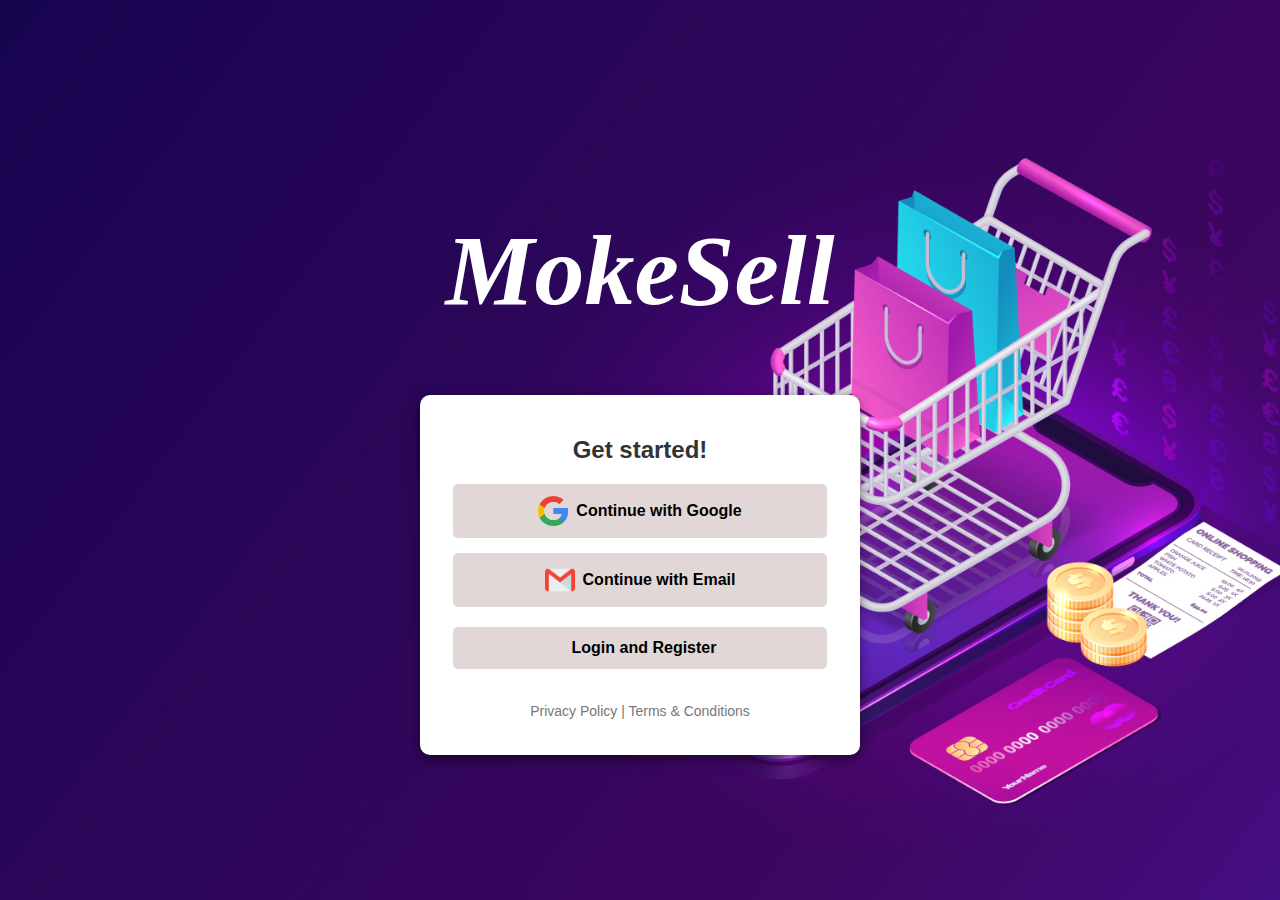
<file: index.html>
<!DOCTYPE html>
<html lang="en">
  <head>
    <meta charset="utf-8">
    <meta name="viewport" content="width=device-width">
    <title>MokeSell</title>
    <link rel="stylesheet" href="style/style.css" type="text/css">
  </head>
  <body class="body-Mokesell">
    <header>
        <div class="logo">
            <h1>MokeSell</h1>
        </div>
    </header>
    <section>
        <div class="login">
            <h2>Get started!</h2>
            <div class="google-btn">
                <img width="30" height="30" src="image/google.png" alt="Google Icon">
                <span>Continue with Google</span>
            </div>
            <!-- Email login button box -->
            <div class="email-btn">
                <img width="30" height="30" src="image/gmail.png" alt="Gmail Icon">
                <span>Continue with Email</span>
            </div>
            <div class="login-btn">
                <a href="html/login.html" class="button">Login and Register</a>
            </div>
           <div class="privacy">
            <p>Privacy Policy | Terms & Conditions</p>
           </div>
        </div>
    </section>  
  </body>
</html>
</file>
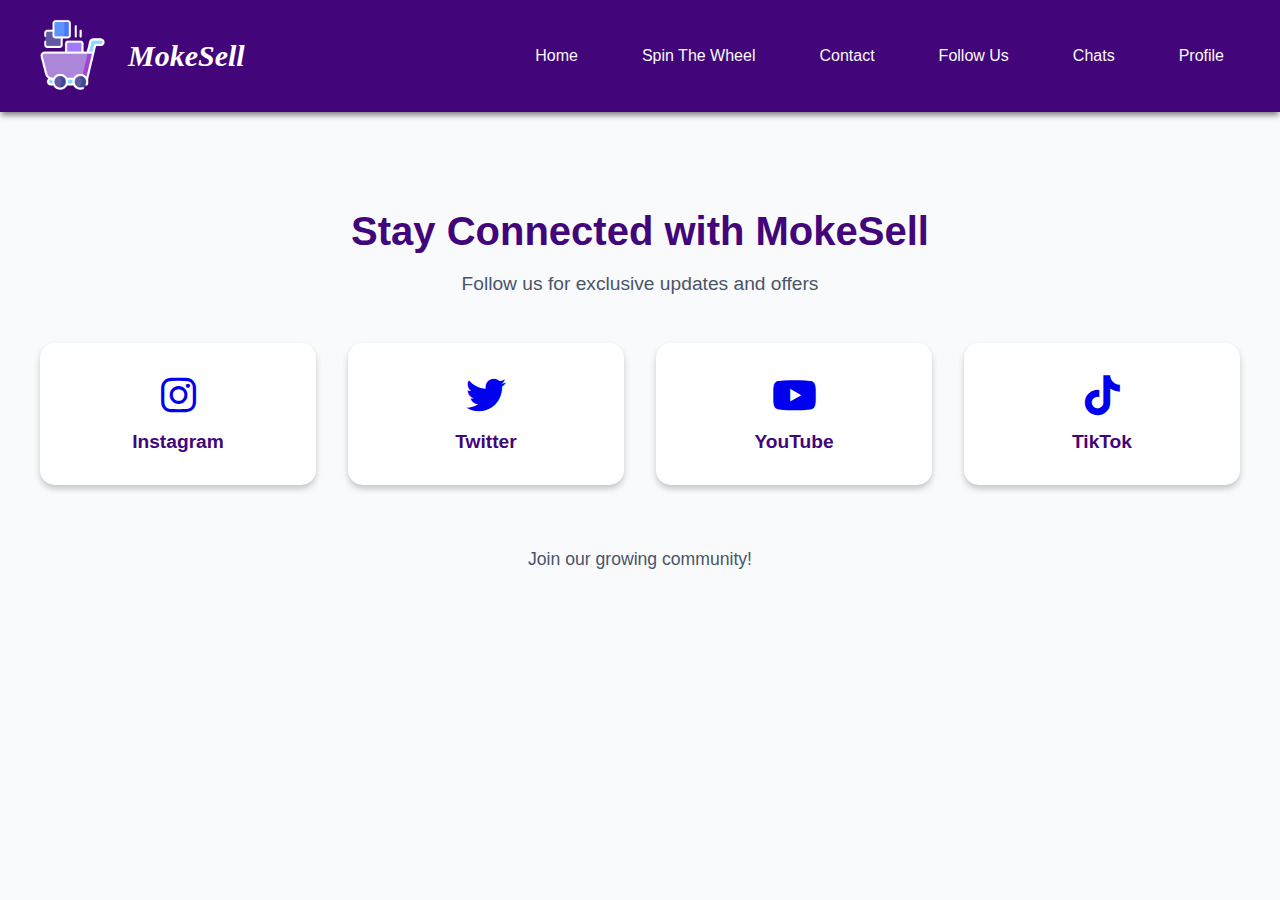
<file: html/followus.html>
<!DOCTYPE html>
<html lang="en">
<head>
    <meta charset="UTF-8">
    <meta name="viewport" content="width=device-width, initial-scale=1.0">
    <title>MokeSell - Modern Marketplace</title>
    <link rel="stylesheet" href="https://cdnjs.cloudflare.com/ajax/libs/font-awesome/6.0.0/css/all.min.css">
    <link rel="stylesheet" href="../style/followus.css">
</head>
<body>
    <div id="imageOverlay" class="image-overlay"></div>
    <!-- Navbar -->
    <nav class="navbar">
        <div class="logo-nav">
            <button class="menu-toggle">&#9776;</button>
            <img width="80" height="80" src="../image/mslogo.png" alt="MokeSell_Logo">
            <h1>MokeSell</h1>
        </div>
        <div class="nav-links">
            <a href="home.html" class="button">Home</a>
            <a href="spin_wheel.html" class="button">Spin The Wheel</a>
            <a href="contactus.html" class="button">Contact</a>
            <a href="followus.html" class="button">Follow Us</a>
            <a href="chat.html" class="button">Chats</a>
            <a href="profile.html" class="button">Profile</a>
        </div>
    </nav>
    
  <main class="follow-us-container">
    <div class="socials-header">
      <h2>Stay Connected with MokeSell</h2>
      <p class="subheading">Follow us for exclusive updates and offers</p>
    </div>
  
    <div class="social-grid">
      <a href="https://www.instagram.com" target="_blank" class="social-card instagram">
        <i class="fab fa-instagram"></i>
        <span>Instagram</span>
      </a>
  
      <a href="https://www.twitter.com" target="_blank" class="social-card twitter">
        <i class="fab fa-twitter"></i>
        <span>Twitter</span>
      </a>
  
      <a href="https://www.youtube.com" target="_blank" class="social-card youtube">
        <i class="fab fa-youtube"></i>
        <span>YouTube</span>
      </a>
  
      <a href="https://www.tiktok.com" target="_blank" class="social-card tiktok">
        <i class="fab fa-tiktok"></i>
        <span>TikTok</span>
      </a>
    </div>
  
    <p class="footer-text">Join our growing community!</p>
  </main>

    
    <script src="../script/followus.js"></script>
</body>
</html>
</file>
<file: style/style.css>
/* Body styles */
.body-Mokesell {
    background-image: url('../image/background.jpg'); 
    background-size: cover;
    background-position: center;
    margin: 0;
    height: 100vh;  
    display: flex;
    flex-direction: column; 
    justify-content: center; 
    align-items: center; 
    font-family: "Arial", sans-serif;
}

/* Style the logo */
.logo {
    font-family: "Inter", serif;
    font-weight: 900;
    font-style: italic;
    color: white;
    font-size: 50px;
    text-align: center; 
    margin-bottom: 30px; 
}

/* Style the login box */
.login {
    display: flex;
    flex-direction: column;  
    justify-content: center;
    align-items: center;
    background-color: white;
    width: 500px; 
    height:300px;
    max-width: 400px; 
    padding: 30px 20px; 
    box-shadow: 0 4px 12px rgba(0, 0, 0, 0.5); 
    border-radius: 10px;  
}

/* Style the heading inside the login box */
.login h2 {
    text-align: center;
    font-size: 24px;
    margin-bottom: 20px;
    color: #333;
}

.google-btn {
    display: flex;
    justify-content: center;
    align-items: center;
    width: 100%;
    max-width: 350px;  
    background-color: #e1d7d6; 
    color: rgb(0, 0, 0);
    padding: 12px;
    margin-bottom: 15px; 
    border-radius: 5px;
    cursor: pointer;
    font-size: 16px;
    font-weight: bold;
}

.google-btn:hover {
    background-color: #b6aead; 
    text-decoration: underline; 
}

.google-btn span {
    margin-left: 8px;
}

/* Email button box */
.email-btn {
    display: flex;
    justify-content: center;
    align-items: center;
    width: 100%;
    max-width: 350px;  
    background-color: #e1d7d6; 
    color: rgb(0, 0, 0);
    padding: 12px;
    margin-bottom: 20px; 
    border-radius: 5px;
    cursor: pointer;
    font-size: 16px;
    font-weight: bold;

}

.email-btn:hover {
    background-color: #b6aead; 
    text-decoration: underline; 
}

.email-btn span {
    margin-left: 8px;
}
/*login button box */
.login-btn {
    display: flex;
    justify-content: center;
    align-items: center;
    width: 100%;
    max-width: 350px;  
    background-color: #e1d7d6; 
    color: rgb(0, 0, 0);
    padding: 12px;
    margin-bottom: 20px; 
    border-radius: 5px;
    cursor: pointer;
    font-size: 16px;
    font-weight: bold;
}

.login-btn:hover {
    background-color: #b6aead; 
}

.button:hover {
    text-decoration: underline; 
}

.login-btn a {
    margin-left: 8px;
}

.button{
    color: black;;
    text-decoration: none;
}

/* Style the footer */
.privacy {
    text-align: center;
    font-size: 14px;
    color: #777;
}


/* Responsive for Tablets (768px and below) */
@media (max-width: 768px) {
    .body-Mokesell {
        padding: 10px; 
        display: flex;
        flex-direction: column;
        justify-content: center;
        align-items: center;
    }

    .logo {
        font-size: 36px; 
        margin-bottom: 20px; 
    }

    .login {
        width: 90%; 
        max-width: 350px; 
        padding: 20px;
    }

    .google-btn,
    .email-btn,
    .login-btn {
        width: 100%; 
        font-size: 14px; 
        padding: 10px;
    }

    .google-btn img,
    .email-btn img {
        width: 25px; 
        height: 25px;
    }

    .privacy {
        font-size: 12px; 
        margin-top: 10px;
    }
}

/* Responsive for Tablets (480px and below) */
@media (max-width: 480px) {
    .logo {
        font-size: 28px;
    }

    .login {
        width: 95%;
        padding: 15px;
    }

    .google-btn,
    .email-btn,
    .login-btn {
        font-size: 13px;
        padding: 8px;
    }
}
</file>
<file: style/followus.css>
/* Modern CSS Enhancements */
:root {
    --primary: #2563eb;
    --secondary: #4f46e5;
    --accent: #f59e0b;
    --dark: #1e293b;
    --light: #f8fafc;
  }
  
  body {
    font-family: 'Inter', sans-serif;
    background: var(--light);
    color: var(--dark);
    margin: 0;
    padding: 0;
  }
  
  /* Navbar */
.navbar {
  background: rgb(66, 6, 122);
  box-shadow: 0 4px 6px -1px rgb(0, 0, 0, 0.5);
  padding: 1rem 2rem;
  display: flex;
  justify-content: space-between;
  align-items: center;
}

.menu-toggle {
  display: none; 
  background: rgb(66, 6, 122);
  color: white;
  border: none;
  padding: 10px;
  border-radius: 8px;
  font-size: 1.5rem;
  cursor: pointer;
  transition: all 0.3s ease-in-out;
  box-shadow: 0 4px 8px rgba(0, 0, 0, 0.15);
}

.menu-toggle:hover {
  background: var(--secondary);
  transform: scale(1.05);
  box-shadow: 0 6px 12px rgba(0, 0, 0, 0.2);
}

.logo-nav {
  display: flex;
  align-items: center;
  gap: 1rem;
  transition: transform 0.3s ease;
}

.logo-nav h1{
  font-family: "Inter", serif;
  font-weight: 900;
  font-style: italic;
  color: white;
  font-size: 30px;
}

.logo-nav:hover {
  transform: scale(1.05);
}

.nav-links {
  display: flex;
  gap: 1rem;
}

.button {
  color: var(--light);
  padding: 0.5rem 1.5rem;
  border-radius: 9999px;
  transition: all 0.3s ease;
  text-decoration: none;
  font-weight: 500;
}

.button:hover {
  background: var(--primary);
  color: white;
  transform: translateY(-2px);
}
  
  /* Follow Us Page Styles */
.follow-us-container {
    padding: 2rem;
    max-width: 1200px;
    margin: 2rem auto;
    text-align: center;
  }
  
  .socials-header h2 {
    font-size: 2.5rem;
    color: rgb(66, 6, 122);
    margin-bottom: 1rem;
  }
  
  .subheading {
    font-size: 1.2rem;
    color: #4a5568;
    margin-bottom: 3rem;
  }
  
  .social-grid {
    display: grid;
    grid-template-columns: repeat(auto-fit, minmax(250px, 1fr));
    gap: 2rem;
    margin: 2rem 0;
  }
  
  .social-card {
    padding: 2rem;
    border-radius: 15px;
    text-decoration: none;
    transition: all 0.3s ease;
    display: flex;
    flex-direction: column;
    align-items: center;
    gap: 1rem;
    background: white;
    box-shadow: 0 4px 6px rgba(0, 0, 0, 0.2);
  }
  
  .social-card i {
    font-size: 2.5rem;
  }
  
  .social-card span {
    font-size: 1.2rem;
    font-weight: 600;
    color: rgb(66, 6, 122);
  }
  
  /* Hover Effects */
  .social-card:hover {
    transform: translateY(-5px);
    box-shadow: 0 6px 12px rgba(0, 0, 0, 0.35);
  }
  
  .instagram:hover { background: #fccefd; }
  .twitter:hover { background: #c4e7ff; }
  .youtube:hover { background: #fdcece; }
  .tiktok:hover { background: #caffc4; }
  
  .footer-text {
    color: #4a5568;
    font-size: 1.1rem;
    margin-top: 4rem;
  }
  
  /* Responsive Design */
  @media (max-width: 768px) {
    
    .menu-toggle {
      display: block; 
      margin: 10px auto; 
    }
  
    .nav-links {
      display: none; 
      flex-direction: column;
      align-items: center;
    }
  
    .nav-links.active {
      display: flex; 
    }

    
    .navbar {
      flex-direction: column;
      align-items: center;
      padding: 12px 0;
    }
  


    .logo-nav {
        margin-bottom: 10px;
    }

    .logo-nav img {
        width: 80px;
        height: 80px;
    }

    .logo-nav h1 {
        font-size: 30px;
    }

    .button {
        padding: 0.4rem 1rem;
    }

    
    .follow-us-container {
        margin-top: 120px;
    }

    .socials-header h2 {
        font-size: 1.8rem;
        margin-bottom: 0.5rem;
    }

    .subheading {
        font-size: 1rem;
        margin-bottom: 2rem;
    }

    .social-grid {
        grid-template-columns: repeat(2, 1fr);
        gap: 1rem;
        padding: 0 10px;
    }

    .social-card {
        padding: 1.5rem;
    }

    .social-card i {
        font-size: 2rem;
    }

    .social-card span {
        font-size: 1rem;
    }
  }

  @media (max-width: 480px) {

      .menu-toggle {
        display: block; 
        margin: 10px auto;
      }
    
      .nav-links {
        display: none; 
        flex-direction: column;
        align-items: center;
      }
    
      .nav-links.active {
        display: flex; 
      }


    .social-grid {
        grid-template-columns: 1fr;
        gap: 1rem;
    }

    .socials-header h2 {
        font-size: 1.5rem;
    }

    .subheading {
        font-size: 0.9rem;
        padding: 0 15px;
    }

    .social-card {
        padding: 1.2rem;
        margin: 0 15px;
    }

    .social-card i {
        font-size: 1.8rem;
    }

    .social-card span {
        font-size: 0.9rem;
    }

    .footer-text {
        font-size: 0.9rem;
        margin-top: 2rem;
        padding: 0 15px;
    }

    .follow-us-container {
        margin-top: 80px;
    }
  }

  @media (hover: none) {
    .social-card:active {
        transform: scale(0.98);
    }

    .button:active {
        transform: translateY(0);
        background: var(--primary);
    }
  }
</file>
